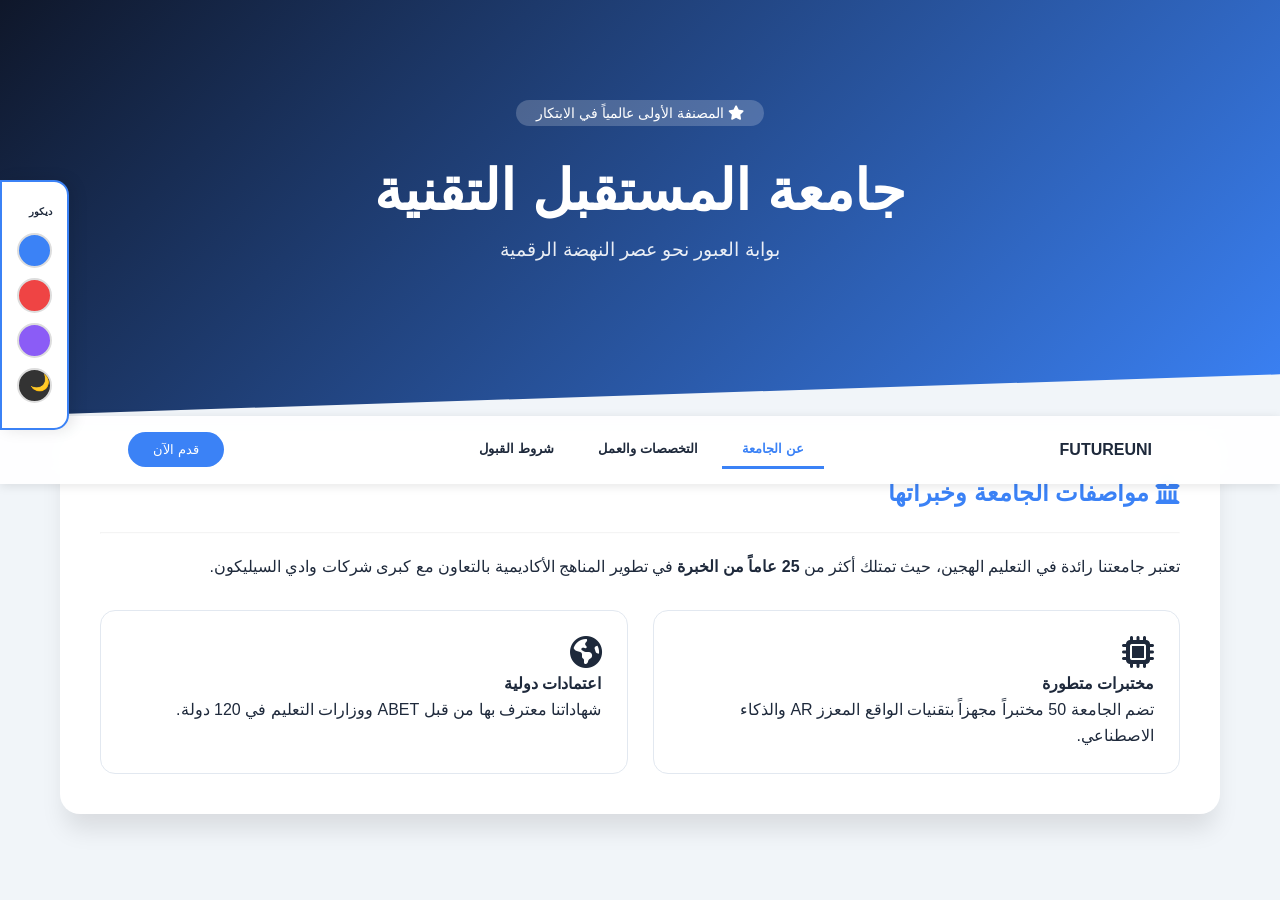
<file: index.html>
<!DOCTYPE html>
<html lang="ar" dir="rtl">
<head>
    <meta charset="UTF-8">
    <meta name="viewport" content="width=device-width, initial-scale=1.0">
    <title>أكاديمية المستقبل الدولية | المنصة المتكاملة</title>
    <link rel="stylesheet" href="https://cdnjs.cloudflare.com/ajax/libs/font-awesome/6.4.0/css/all.min.css">
    <style>
        :root {
            --main-color: #0f172a;
            --accent-color: #3b82f6;
            --secondary-accent: #10b981;
            --text-light: #f8fafc;
            --text-dark: #1e293b;
            --card-shadow: 0 20px 25px -5px rgba(0, 0, 0, 0.1);
            --radius: 20px;
        }

        * { margin: 0; padding: 0; box-sizing: border-box; font-family: 'Segoe UI', Tahoma, Geneva, Verdana, sans-serif; }

        body { background: #f1f5f9; color: var(--text-dark); line-height: 1.6; transition: 0.5s; }

        /* --- لوحة تحكم الديكور المتطورة --- */
        .configurator {
            position: fixed; left: 0; top: 20%; background: white; padding: 15px;
            border-radius: 0 15px 15px 0; box-shadow: 5px 0 15px rgba(0,0,0,0.1);
            z-index: 9999; border: 2px solid var(--accent-color);
        }
        .config-btn { display: block; width: 35px; height: 35px; border-radius: 50%; cursor: pointer; margin: 10px 0; border: 2px solid #ddd; }

        /* --- الهيدر --- */
        header {
            background: linear-gradient(135deg, var(--main-color), var(--accent-color));
            color: white; padding: 100px 5% 150px; text-align: center;
            clip-path: polygon(0 0, 100% 0, 100% 90%, 0% 100%);
        }

        .hero-badge { background: rgba(255,255,255,0.2); padding: 5px 20px; border-radius: 50px; font-size: 0.9rem; }

        /* --- شريط التنقل --- */
        nav {
            position: sticky; top: 0; background: rgba(255,255,255,0.9);
            backdrop-filter: blur(10px); padding: 15px 10%;
            display: flex; justify-content: space-between; align-items: center;
            z-index: 1000; box-shadow: 0 2px 10px rgba(0,0,0,0.1);
        }
        .nav-links button {
            background: none; border: none; padding: 10px 20px;
            font-weight: bold; cursor: pointer; color: var(--text-dark);
            border-bottom: 3px solid transparent;
        }
        .nav-links button.active { border-bottom-color: var(--accent-color); color: var(--accent-color); }

        /* --- الأقسام المحتوية --- */
        .container { max-width: 1200px; margin: -50px auto 50px; padding: 0 20px; }

        .section-box {
            background: white; border-radius: var(--radius); padding: 40px;
            box-shadow: var(--card-shadow); display: none; animation: fadeIn 0.5s ease;
        }
        .section-box.active { display: block; }

        @keyframes fadeIn { from { opacity: 0; transform: translateY(20px); } to { opacity: 1; transform: translateY(0); } }

        /* --- كروت التخصصات --- */
        .specialty-grid { display: grid; grid-template-columns: repeat(auto-fit, minmax(300px, 1fr)); gap: 25px; }
        .spec-card {
            border: 1px solid #e2e8f0; border-radius: 15px; padding: 25px;
            transition: 0.3s; position: relative; overflow: hidden;
        }
        .spec-card:hover { transform: scale(1.03); border-color: var(--accent-color); }
        .job-tag { background: var(--secondary-accent); color: white; padding: 2px 10px; border-radius: 5px; font-size: 0.8rem; }

        /* --- شروط القبول --- */
        .requirement-list { list-style: none; }
        .requirement-list li {
            padding: 15px; margin-bottom: 10px; background: #f8fafc;
            border-right: 5px solid var(--accent-color); border-radius: 5px;
        }

        /* --- الوضع الداكن --- */
        body.dark-theme { background: #0f172a; color: #f8fafc; }
        body.dark-theme .section-box { background: #1e293b; color: white; }
        body.dark-theme nav { background: rgba(15, 23, 42, 0.9); }
        body.dark-theme .nav-links button { color: white; }

    </style>
</head>
<body>

    <div class="configurator">
        <span style="font-size: 10px; font-weight: bold;">ديكور</span>
        <div class="config-btn" style="background: #3b82f6;" onclick="setTheme('#3b82f6', '#0f172a')"></div>
        <div class="config-btn" style="background: #ef4444;" onclick="setTheme('#ef4444', '#450a0a')"></div>
        <div class="config-btn" style="background: #8b5cf6;" onclick="setTheme('#8b5cf6', '#2e1065')"></div>
        <div class="config-btn" style="background: #333;" onclick="toggleDarkMode()">🌙</div>
    </div>

    <header>
        <span class="hero-badge"><i class="fas fa-star"></i> المصنفة الأولى عالمياً في الابتكار</span>
        <h1 style="font-size: 3.5rem; margin-top: 20px;">جامعة المستقبل التقنية</h1>
        <p style="font-size: 1.2rem; opacity: 0.9;">بوابة العبور نحو عصر النهضة الرقمية</p>
    </header>

    <nav>
        <div class="logo"><b>FUTURE<span>UNI</span></b></div>
        <div class="nav-links">
            <button onclick="showSection('about', this)" class="active">عن الجامعة</button>
            <button onclick="showSection('specs', this)">التخصصات والعمل</button>
            <button onclick="showSection('rules', this)">شروط القبول</button>
        </div>
        <button class="btn-apply" style="background: var(--accent-color); color: white; border: none; padding: 10px 25px; border-radius: 50px; cursor: pointer;">قدم الآن</button>
    </nav>

    <div class="container">
        
        <div id="about" class="section-box active">
            <h2 style="color: var(--accent-color);"><i class="fas fa-university"></i> مواصفات الجامعة وخبراتها</h2>
            <hr style="margin: 20px 0; opacity: 0.1;">
            <p>تعتبر جامعتنا رائدة في التعليم الهجين، حيث تمتلك أكثر من <b>25 عاماً من الخبرة</b> في تطوير المناهج الأكاديمية بالتعاون مع كبرى شركات وادي السيليكون.</p>
            <div class="specialty-grid" style="margin-top: 30px;">
                <div class="spec-card">
                    <i class="fas fa-microchip fa-2x"></i>
                    <h4>مختبرات متطورة</h4>
                    <p>تضم الجامعة 50 مختبراً مجهزاً بتقنيات الواقع المعزز AR والذكاء الاصطناعي.</p>
                </div>
                <div class="spec-card">
                    <i class="fas fa-globe-americas fa-2x"></i>
                    <h4>اعتمادات دولية</h4>
                    <p>شهاداتنا معترف بها من قبل ABET ووزارات التعليم في 120 دولة.</p>
                </div>
            </div>
        </div>

        <div id="specs" class="section-box">
            <h2 style="color: var(--accent-color);"><i class="fas fa-graduation-cap"></i> التخصصات ومسارات التوظيف</h2>
            <p style="margin-bottom: 30px;">نحن نربط التعليم بسوق العمل مباشرة. إليك أبرز التخصصات:</p>
            <div class="specialty-grid">
                <div class="spec-card">
                    <h3>هندسة البرمجيات الذكية</h3>
                    <p>تركز على بناء أنظمة تدار بالذكاء الاصطناعي.</p>
                    <div style="margin-top: 15px;">
                        <span class="job-tag">مهندس بيانات</span>
                        <span class="job-tag">مطور تطبيقات</span>
                    </div>
                    <p style="font-size: 0.8rem; margin-top: 10px; color: #666;">متوسط الرواتب: $8,000 - $12,000</p>
                </div>
                <div class="spec-card">
                    <h3>الأمن السيبراني الجنائي</h3>
                    <p>حماية البنى التحتية للدول والشركات من الهجمات.</p>
                    <div style="margin-top: 15px;">
                        <span class="job-tag">محلل أمن</span>
                        <span class="job-tag">مخترق أخلاقي</span>
                    </div>
                </div>
                <div class="spec-card">
                    <h3>الطاقة المتجددة</h3>
                    <p>تصميم أنظمة الطاقة الشمسية والرياح المستدامة.</p>
                    <div style="margin-top: 15px;">
                        <span class="job-tag">مهندس طاقة</span>
                        <span class="job-tag">مستشار بيئي</span>
                    </div>
                </div>
            </div>
        </div>

        <div id="rules" class="section-box">
            <h2 style="color: var(--accent-color);"><i class="fas fa-file-signature"></i> شروط ومعايير القبول</h2>
            <ul class="requirement-list" style="margin-top: 20px;">
                <li><i class="fas fa-check-circle"></i> <b>المعدل التراكمي:</b> لا يقل عن 85% في الشهادة الثانوية (المسار العلمي).</li>
                <li><i class="fas fa-check-circle"></i> <b>اللغة الإنجليزية:</b> الحصول على درجة 6.5 في IELTS أو ما يعادلها.</li>
                <li><i class="fas fa-check-circle"></i> <b>اختبار القدرات:</b> اجتياز اختبار الذكاء والمنطق الخاص بالجامعة بنسبة 75%.</li>
                <li><i class="fas fa-check-circle"></i> <b>المقابلة الشخصية:</b> حضور مقابلة مع لجنة القبول لتقييم المهارات الناعمة.</li>
            </ul>
        </div>

    </div>

    <script>
        // نظام التنقل بين الأقسام
        function showSection(sectionId, btn) {
            // إخفاء كل الأقسام
            document.querySelectorAll('.section-box').forEach(sec => sec.classList.remove('active'));
            // إزالة الحالة النشطة من الأزرار
            document.querySelectorAll('.nav-links button').forEach(b => b.classList.remove('active'));
            
            // إظهار القسم المطلوب
            document.getElementById(sectionId).classList.add('active');
            btn.classList.add('active');
        }

        // نظام تغيير الألوان (الديكور)
        function setTheme(accent, main) {
            document.documentElement.style.setProperty('--accent-color', accent);
            document.documentElement.style.setProperty('--main-color', main);
        }

        // الوضع الداكن
        function toggleDarkMode() {
            document.body.classList.toggle('dark-theme');
        }
    </script>
</body>
</html>
</file>
